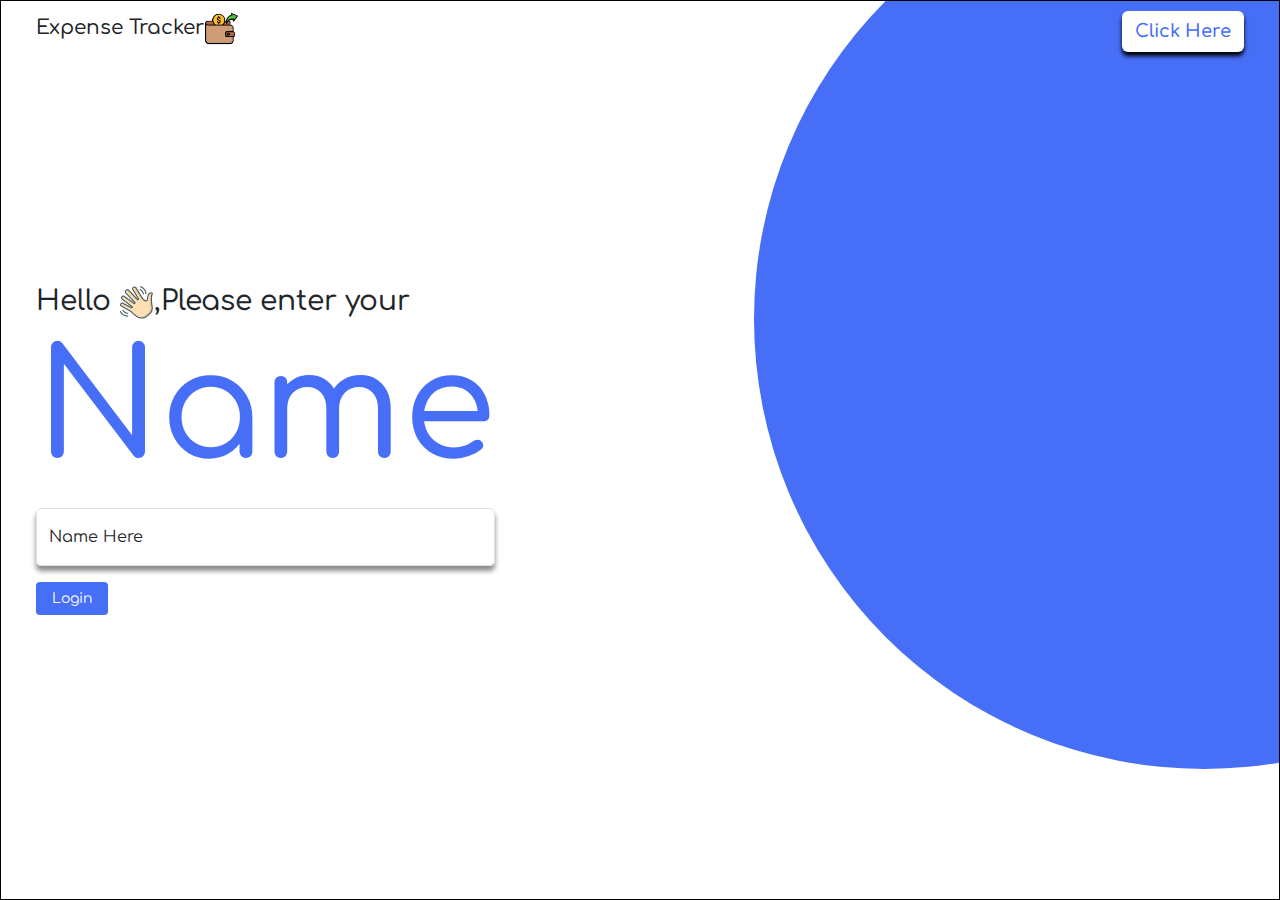
<file: index.html>
<!doctype html>
<html lang="en">
  <head>
    <meta charset="utf-8">
    <meta name="viewport" content="width=device-width, initial-scale=1">
    <title>Expense Tracker</title>
    <link href="https://cdn.jsdelivr.net/npm/bootstrap@5.3.3/dist/css/bootstrap.min.css" rel="stylesheet" integrity="sha384-QWTKZyjpPEjISv5WaRU9OFeRpok6YctnYmDr5pNlyT2bRjXh0JMhjY6hW+ALEwIH" crossorigin="anonymous">
    <link rel="preconnect" href="https://fonts.googleapis.com">
<link rel="preconnect" href="https://fonts.gstatic.com" crossorigin>
<link href="https://fonts.googleapis.com/css2?family=Comfortaa:wght@300..700&family=Open+Sans:ital,wght@0,300..800;1,300..800&family=Poppins:ital,wght@0,100;0,200;0,300;0,400;0,500;0,600;0,700;0,800;0,900;1,100;1,200;1,300;1,400;1,500;1,600;1,700;1,800;1,900&display=swap" rel="stylesheet">
    <link href="home.css" rel="stylesheet">
  </head>
  <body>
    <div class="parent">
        <div class="solid-circle"></div>
        <div class="header">
            <h5 class="m-0">Expense Tracker<img src="spending.png" width="35px"></h5>
            <button class="btn btn-md" id="click-btn">Click Here</button>
        </div>
        <div class="main-content">
          <h3>Hello <img src="wave.png" alt="" width="35px">,Please enter your 
            <br>
            <span id="Name">Name</span>
          </h3>
          <div class="form-floating mb-3" id="label">
            <input type="email" class="form-control" id="floatingInput" placeholder="name@example.com">
            <label for="floatingInput">Name Here</label>
          </div>
          <a href="Tracker.html">
          <button class="btn btn-sm" id="login">Login</button>
        </a>
        </div>
      
    </div>

    <script src="https://cdn.jsdelivr.net/npm/bootstrap@5.3.3/dist/js/bootstrap.bundle.min.js" integrity="sha384-YvpcrYf0tY3lHB60NNkmXc5s9fDVZLESaAA55NDzOxhy9GkcIdslK1eN7N6jIeHz" crossorigin="anonymous"></script>
    <script src="https://cdn.jsdelivr.net/npm/@popperjs/core@2.11.8/dist/umd/popper.min.js" integrity="sha384-I7E8VVD/ismYTF4hNIPjVp/Zjvgyol6VFvRkX/vR+Vc4jQkC+hVqc2pM8ODewa9r" crossorigin="anonymous"></script>
<script src="https://cdn.jsdelivr.net/npm/bootstrap@5.3.3/dist/js/bootstrap.min.js" integrity="sha384-0pUGZvbkm6XF6gxjEnlmuGrJXVbNuzT9qBBavbLwCsOGabYfZo0T0to5eqruptLy" crossorigin="anonymous"></script>
</body>
</html>
</file>
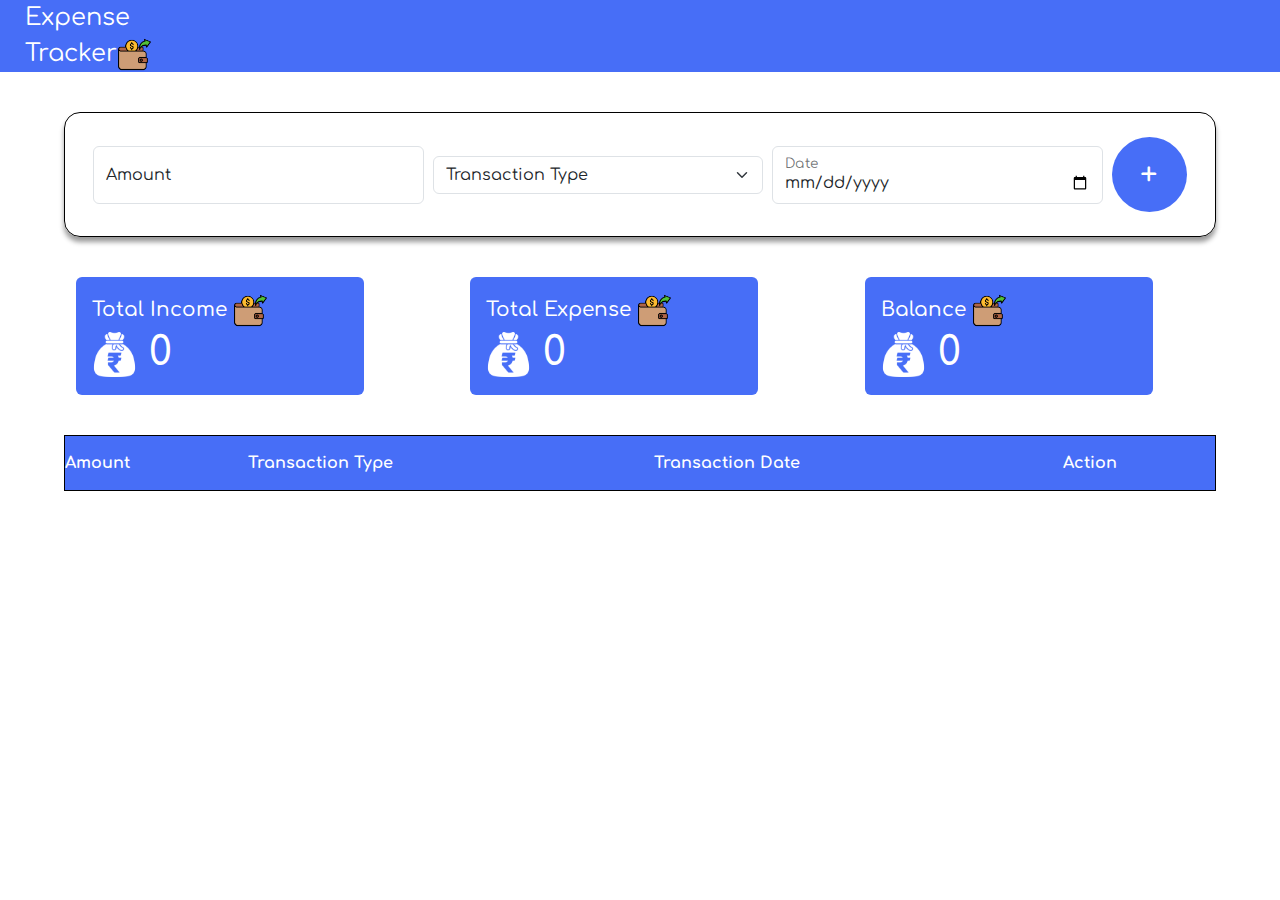
<file: Tracker.html>
<!doctype html>
<html lang="en">
  <head>
    <meta charset="utf-8">
    <meta name="viewport" content="width=device-width, initial-scale=1">
    <title>Expense Tracker</title>
    <link href="https://cdn.jsdelivr.net/npm/bootstrap@5.3.3/dist/css/bootstrap.min.css" rel="stylesheet" integrity="sha384-QWTKZyjpPEjISv5WaRU9OFeRpok6YctnYmDr5pNlyT2bRjXh0JMhjY6hW+ALEwIH" crossorigin="anonymous">
    <link href="Tracker.css" rel="stylesheet">
    <link rel="preconnect" href="https://fonts.googleapis.com">
    <link rel="preconnect" href="https://fonts.gstatic.com" crossorigin>
    <link href="https://fonts.googleapis.com/css2?family=Comfortaa:wght@300..700&family=Open+Sans:ital,wght@0,300..800;1,300..800&family=Poppins:ital,wght@0,100;0,200;0,300;0,400;0,500;0,600;0,700;0,800;0,900;1,100;1,200;1,300;1,400;1,500;1,600;1,700;1,800;1,900&display=swap" rel="stylesheet">

  </head>
  <body>
    <div class="header">
      <p class="m-0">Expense<br>Tracker<img src="spending.png" width="35" id="img"></p>
    </div>
    <div class="input-form">
    <div class="form-floating inputs" id="label">
      <input type="number"  class="form-control amount" id="floatingInput" placeholder="name@example.com">
      <label for="floatingInput">Amount</label>
    </div>
    <select class="form-select inputs transaction-type" aria-label="Default select example" id="options">
      <option selected>Transaction Type</option>
      <option value="Income">Income</option>
      <option value="Expense">Expense</option>
      
    </select>
    <div class="form-floating inputs" id="label">
      <input type="date"  class="form-control date-input" id="floatingInput" placeholder="name@example.com">
      <label for="floatingInput">Date</label>
    </div>
    <button class="btn" id="add-button">+</button>
  </div>
  <div class="cards mt-4">
    <div class="card" >
      <div class="card-body">
        <h5 class="card-title m-0" >Total Income <img src="spending.png" width="35px"></h5>
        <h1 class="m-0"><img src="rupee.png" alt=""  class="rupee">
        <span id="total">0</span></h1>
      </div>
    </div>
    <div class="card">
      <div class="card-body">
        <h5 class="card-title m-0" >Total Expense <img src="spending.png" width="35px"></h5>
        <h1 class="m-0"><img src="rupee.png" alt="" class="rupee">
        <span id="spend">0</span></h1>
      </div>
    </div>
    <div class="card">
      <div class="card-body">
        <h5 class="card-title m-0" >Balance <img src="spending.png" width="35px"></h5>
        <h1 class="m-0"><img src="rupee.png" alt="" class="rupee">
        <span id="balance">0</span></h1>
      </div>
    </div>
  </div>
  <table class="transaction-table" id="table">
    <tr id="header">
      <th>Amount</th>
      <th>Transaction Type</th>
      <th>Transaction Date</th>
      <th>Action</th>
    </tr>
   
  </table>
    <script src="https://cdn.jsdelivr.net/npm/bootstrap@5.3.3/dist/js/bootstrap.bundle.min.js" integrity="sha384-YvpcrYf0tY3lHB60NNkmXc5s9fDVZLESaAA55NDzOxhy9GkcIdslK1eN7N6jIeHz" crossorigin="anonymous"></script>
    <script src="https://cdn.jsdelivr.net/npm/@popperjs/core@2.11.8/dist/umd/popper.min.js" integrity="sha384-I7E8VVD/ismYTF4hNIPjVp/Zjvgyol6VFvRkX/vR+Vc4jQkC+hVqc2pM8ODewa9r" crossorigin="anonymous"></script>
<script src="https://cdn.jsdelivr.net/npm/bootstrap@5.3.3/dist/js/bootstrap.min.js" integrity="sha384-0pUGZvbkm6XF6gxjEnlmuGrJXVbNuzT9qBBavbLwCsOGabYfZo0T0to5eqruptLy" crossorigin="anonymous"></script>
    <script src="Tracker.js"></script>
</body>
</html>
</file>
<file: home.css>
body{
    font-family: "Comfortaa", serif;
}
.parent{
    position: relative;
    border: 1px solid black;
    height: 100vh;
    overflow: hidden;
    display: flex;
    align-items: center;
}
.solid-circle{
    width: 900px;
    height: 900px;
    border-radius: 50%;
    background-color: #476ef7;
    position: absolute;
    right: -375px;
    top: -132px;
    z-index: 1;

}
.header{
    
    display: flex;
    justify-content: space-between;
    position:absolute;
    z-index: 2;
    width: 100%;
    top: 10px;
    padding: 0px 35px;
}
#click-btn{
    background-color: white;
    color: #476ef7;
    font-size: large;
    font-weight: 600;
    box-shadow: 0px 4px 4px black;
}
#Name{
    color: #476ef7;
    font-size: 150px;
}
.form-floating{
    box-shadow: 0px 5px 5px rgb(0,0,0,0.457);
    border-radius: 5px
}
#login{
    background-color: #476ef7;
    color: white;
    padding: 5px 15px;
}
.main-content{
    margin-left: 35px;
}
@media only  screen and (max-width:768px) {
    .solid-circle{
        background-color: black;
        width: 300px;
        height: 300px;
        right: -150px;
        top: -105px;
    }
    .header{
        padding: 0px 10px;
    }
    #click-btn{
        color: black;

    }
    #Name{
        font-size: 80px;
        color: black;
    }
    #login{
        background-color: black;
    }
}
</file>
<file: Tracker.css>
body{
    font-family: "Comfortaa", serif;
}
.header{
    background-color: #476ef7;
    color: white;
    padding-left: 25px;
    font-size: x-large;
}
.input-form{
    display: flex;
    justify-content: space-around;
    align-items: center;
    margin-top: 2.5em;
    border: 1px solid black;
    padding: 1.5em;
    width: 90%;
    margin-left: 5%;
    box-shadow: 0px 5px 5px rgb(0,0,0,0.4);
    border-radius: 16px;
}
#add-button{
    background-color: #476ef7;
    color:white;
    width: 75px;
    height: 75px;
    border-radius: 50%;
    font-size: 2em;
}

.inputs{
    width: 30%;
}
.cards{
    display: flex;
    width: 95%;
    margin-left:0.5%;
    margin-top: 2.5em;
    justify-content: space-around;
    padding: 1em;
    height: 150px;
}
.card{
    background-color: #476ef7;
    border: 0;
    color:white;
    width: 18rem;
}
.transaction-table{
    width: 90%;
    margin-left: 5%;
    margin-top: 1.5em;
    border: 1px solid black;
    overflow: hidden;
    font-weight: 600;
}
#header{
    background-color: #476ef7;
    color: white;
    

}
#header th{
    padding: 15px 0px;
}
.delete-button,.delete-button:hover{
    background-color: red;
    color : white;
    height: 50px;
    width: 50px;
    border-radius: 50%;
}
.rupee{
    width: 45px;
}
.recycle{
    width:35px;
}
@media only screen and (max-width:768px){
    .header{
        background-color: #00ffb7;
    }
    .input-form{
        display: flex;
        flex-direction: column;
        align-items: center;
        gap: 15px;
    }
    .inputs{
        width: 75%;
    }
    #add-button{
        background-color: #00ffb7;
        width: 75%;
        border-radius:10px;
    }
    .cards{
        display: flex;
        flex-direction: column;
        justify-content: space-between;
        /* flex-wrap: wrap; */
        width: 95%;
        gap: 6px;
    }
    .card{
        background-color:#00ffb7;
        height: 150px;
        width: 150px;
        
    }
    .rupee{
        width: 25px;
    }
    #header{
        background-color: #00ffb7;
    }
    #header th{
        padding: 10px 7px;
    }
    .transaction-table{
        width: 90%;
        margin-left: 5%;
        margin-top: 12.5em;
        border: 1px solid #00ffb7;
        overflow: hidden;
        font-weight: 300;
    }
    .delete-button,.delete-button:hover{
        background-color: #00ffb7;
        color : white;
        height: 35px;
        width: 35px;
        border-radius: 50%;
    }
    .recycle{
        width: 17px;
    }
    .purse{
        width: 20px;
    }
}
</file>
